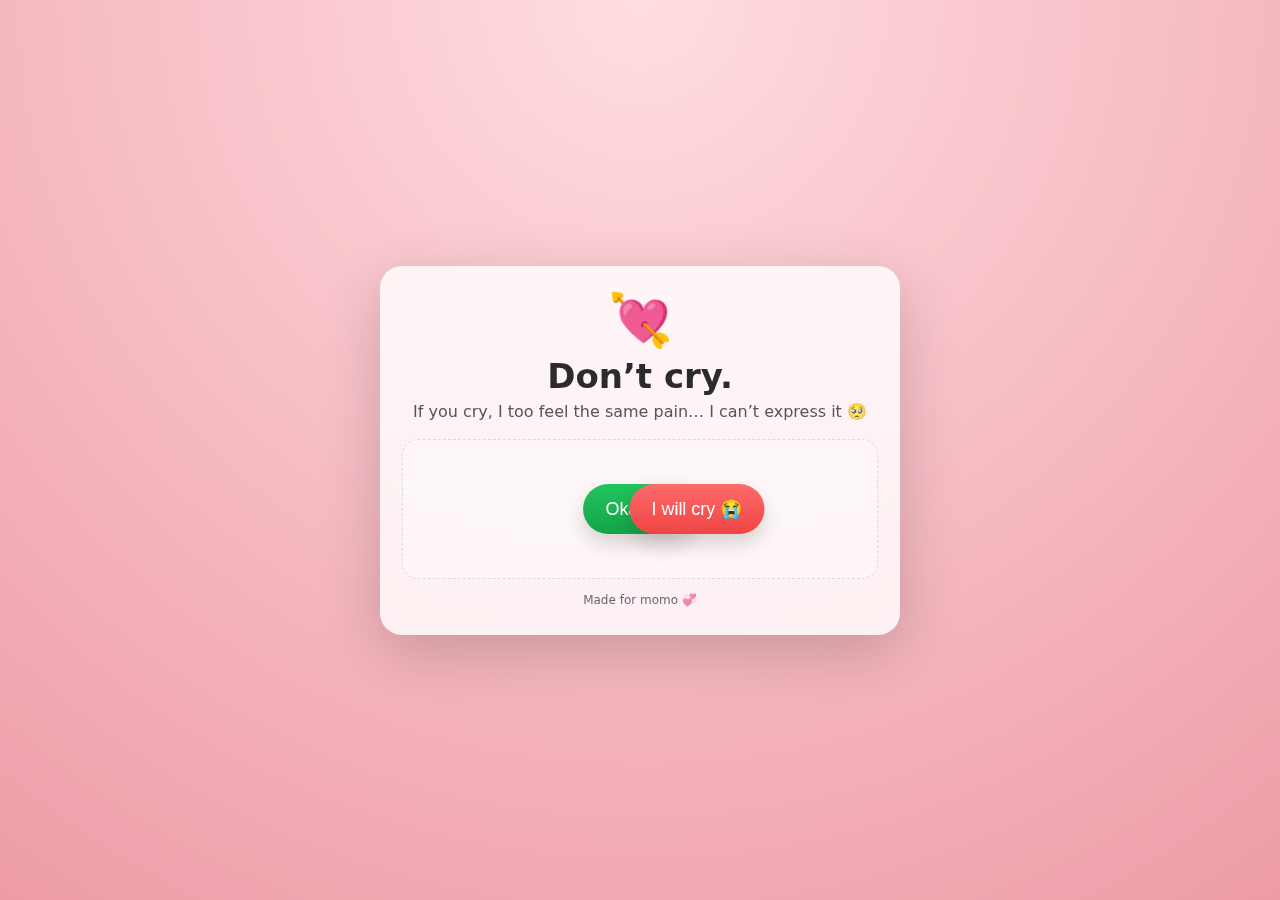
<file: index.html>
<!doctype html>
<html lang="en">
<head>
  <meta charset="UTF-8" />
  <meta name="viewport" content="width=device-width,initial-scale=1" />
  <title>momo 💘</title>
  <link rel="stylesheet" href="style.css" />
</head>
<body>
  <main class="card">
    <div class="emoji" aria-hidden="true">💘</div>

    <h1>Don’t cry.</h1>
    <p class="sub">
      If you cry, I too feel the same pain… I can’t express it 🥺
    </p>

    <div class="buttons" id="playArea">
      <button id="yesBtn" class="btn yes">Okay 🥹</button>
      <button id="noBtn" class="btn no" type="button">I will cry 😭</button>
    </div>

    <div class="result" id="result" hidden>
      <h2>Thank you, momo 🫶</h2>
      <p>Come here… I’m with you. Always. 💗</p>
      <button id="resetBtn" class="btn reset">Again</button>
    </div>

    <footer class="footer">Made for momo 💞</footer>
  </main>

  <script src="script.js"></script>
</body>
</html>
</file>
<file: style.css>
:root{
  --bg1:#ffdde1;
  --bg2:#ee9ca7;
  --card:#ffffffcc;
  --text:#2b2b2b;
  --yes:#22c55e;
  --yes2:#16a34a;
  --no:#ef4444;
}

*{box-sizing:border-box}
body{
  margin:0;
  min-height:100svh;
  display:grid;
  place-items:center;
  font-family: ui-sans-serif, system-ui, -apple-system, Segoe UI, Roboto, Arial, "Apple Color Emoji","Segoe UI Emoji";
  color:var(--text);
  background: radial-gradient(circle at top, var(--bg1), var(--bg2));
}

.card{
  width:min(520px, 92vw);
  padding:28px 22px;
  border-radius:22px;
  background:var(--card);
  backdrop-filter: blur(10px);
  box-shadow: 0 18px 60px rgba(0,0,0,.18);
  text-align:center;
}

.emoji{
  font-size:52px;
  line-height:1;
  margin-bottom:10px;
  animation: floaty 2.6s ease-in-out infinite;
}

@keyframes floaty{
  0%,100%{ transform: translateY(0); }
  50%{ transform: translateY(-8px); }
}

h1{
  margin:10px 0 6px;
  font-size: clamp(26px, 4.6vw, 34px);
}

.sub{
  margin:0 0 18px;
  opacity:.8;
}

.buttons{
  position: relative;
  width:100%;
  height: 140px;
  display:flex;
  align-items:center;
  justify-content:center;
  gap:16px;
  border-radius:16px;
  border: 1px dashed rgba(0,0,0,.12);
  background: rgba(255,255,255,.35);
  overflow:hidden;
}

.btn{
  border:none;
  border-radius:999px;
  padding:14px 22px;
  font-size:18px;
  cursor:pointer;
  user-select:none;
  transition: transform .12s ease, box-shadow .12s ease, opacity .12s ease;
  box-shadow: 0 10px 20px rgba(0,0,0,.15);
}

.btn:active{ transform: scale(.98); }

.yes{
  background: linear-gradient(180deg, var(--yes), var(--yes2));
  color:white;
}

.no{
  background: linear-gradient(180deg, #ff6b6b, var(--no));
  color:white;
  position:absolute;
  left: 62%;
  top: 50%;
  transform: translate(-50%, -50%);
}

.reset{
  background: #111827;
  color:white;
}

.result{
  margin-top:18px;
  padding-top:14px;
  border-top: 1px solid rgba(0,0,0,.08);
}

.result h2{ margin:6px 0 4px; }
.result p{ margin:0 0 12px; opacity:.85; }

.footer{
  margin-top:14px;
  font-size:12px;
  opacity:.7;
}
</file>
